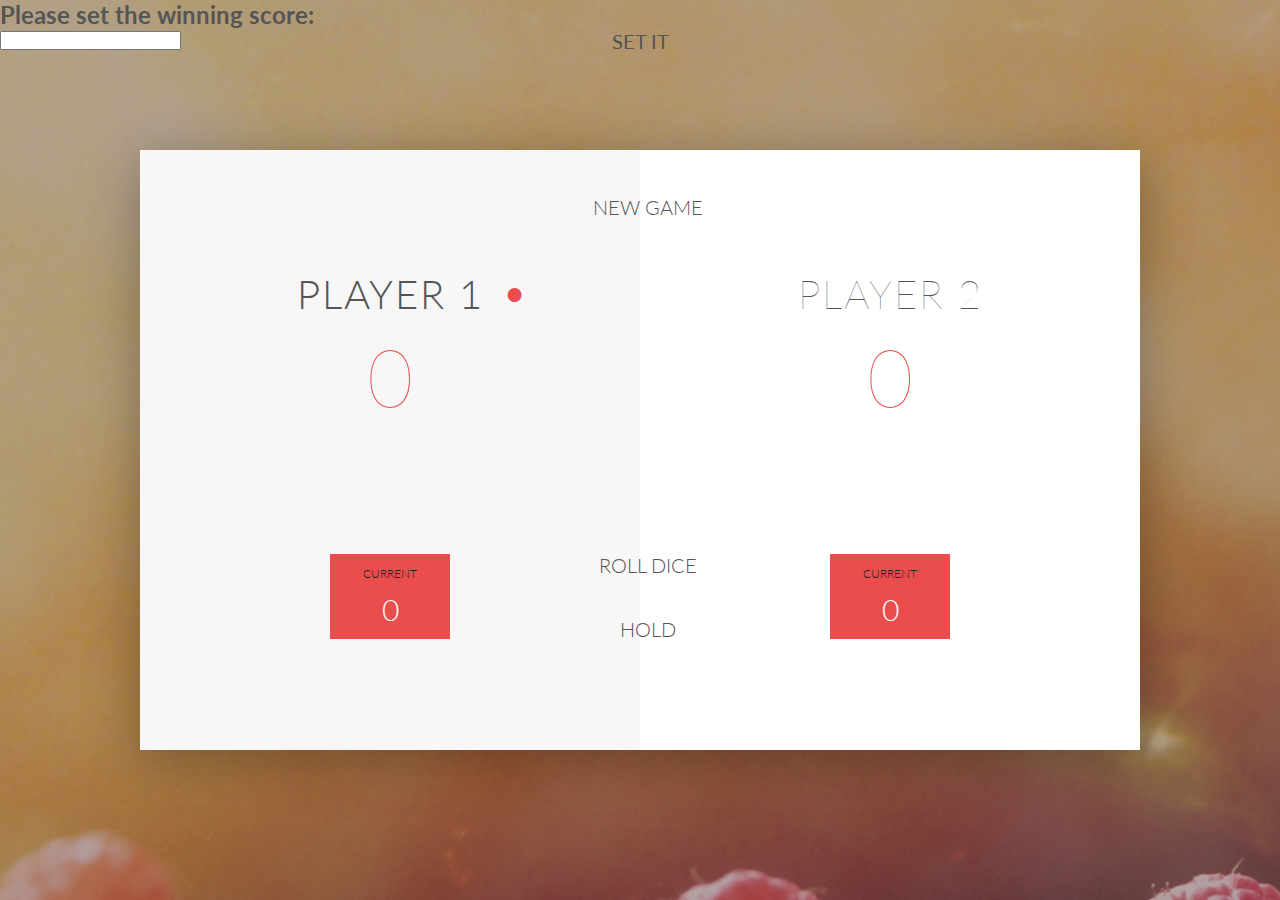
<file: 4-DOM-pig-game/index.html>
<!DOCTYPE html>
<html lang="en">
    <head>
        <meta charset="UTF-8">
        <link href="https://fonts.googleapis.com/css?family=Lato:100,300,600" rel="stylesheet" type="text/css">
        <link href="http://code.ionicframework.com/ionicons/2.0.1/css/ionicons.min.css" rel="stylesheet" type="text/css">
        <link type="text/css" rel="stylesheet" href="style.css">
        
        <title>Pig Game</title>
    </head>

    <body>
        <h2>Please set the winning score:</h2>
        <input type="number" class='finalScore' id="myNumber" value="">
        <button class="btn-set" id='setScore'><b>Set it</b></button>
        <div class="wrapper clearfix">
            <div class="player-0-panel active">
                <div class="player-name" id="name-0">Player 1</div>
                <div class="player-score" id="score-0">43</div>
                <div class="player-current-box">
                    <div class="player-current-label">Current</div>
                    <div class="player-current-score" id="current-0">11</div>
                </div>
            </div>
            
            <div class="player-1-panel">
                <div class="player-name" id="name-1">Player 2</div>
                <div class="player-score" id="score-1">72</div>
                <div class="player-current-box">
                    <div class="player-current-label">Current</div>
                    <div class="player-current-score" id="current-1">0</div>
                </div>
            </div>
            
            <button class="btn-new"><i class="ion-ios-plus-outline"></i>New game</button>
            <button class="btn-roll"><i class="ion-ios-loop"></i>Roll dice</button>
            <button class="btn-hold"><i class="ion-ios-download-outline"></i>Hold</button>
            
            <img src="dice-5.png" alt="Dice" class="dice">
            <img src="dice-5.png" alt="Dice2" class="dice2">
        </div>
        
        <script src="2dices.js"></script>
    </body>
</html>
</file>
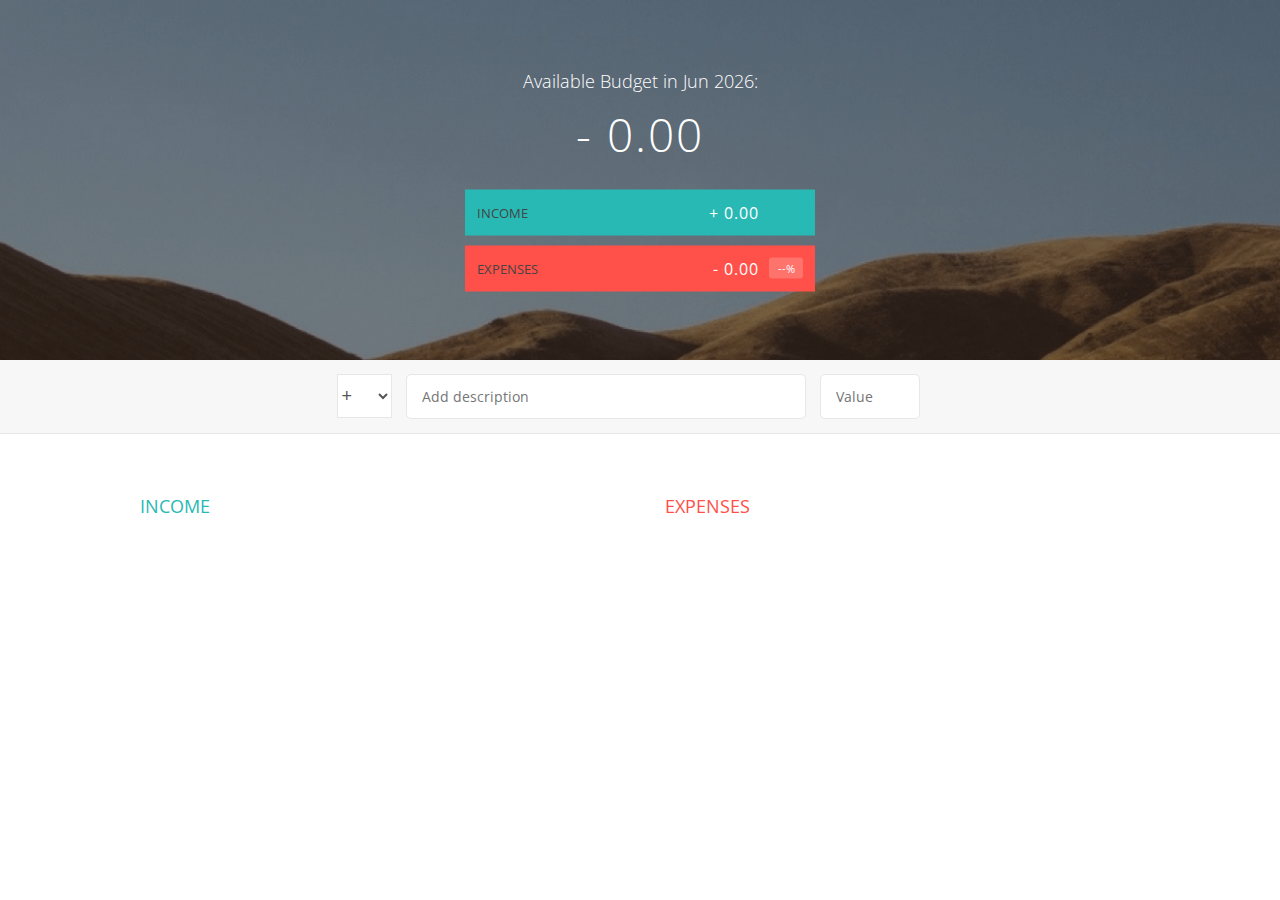
<file: 6-budgety/index.html>
<!DOCTYPE html>
<html lang="en">
    <head>
        <meta charset="UTF-8">
        <link href="https://fonts.googleapis.com/css?family=Open+Sans:100,300,400,600" rel="stylesheet" type="text/css">
        <link href="http://code.ionicframework.com/ionicons/2.0.1/css/ionicons.min.css" rel="stylesheet" type="text/css">
        <link type="text/css" rel="stylesheet" href="style.css">
        <title>Budgety</title>
    </head>
    <body>
        
        <div class="top">
            <div class="budget">
                <div class="budget__title">
                    Available Budget in <span class="budget__title--month">%Month%</span>:
                </div>
                
                <div class="budget__value">--</div>
                
                <div class="budget__income clearfix">
                    <div class="budget__income--text">Income</div>
                    <div class="right">
                        <div class="budget__income--value">--</div>
                        <div class="budget__income--percentage">&nbsp;</div>
                    </div>
                </div>
                
                <div class="budget__expenses clearfix">
                    <div class="budget__expenses--text">Expenses</div>
                    <div class="right clearfix">
                        <div class="budget__expenses--value">--</div>
                        <div class="budget__expenses--percentage">--</div>
                    </div>
                </div>
            </div>
        </div>
        
        
        
        <div class="bottom">
            <div class="add">
                <div class="add__container">
                    <select class="add__type">
                        <option value="inc" selected>+</option>
                        <option value="exp">-</option>
                    </select>
                    <input type="text" class="add__description" placeholder="Add description">
                    <input type="number" class="add__value" placeholder="Value">
                    <button class="add__btn"><i class="ion-ios-checkmark-outline"></i></button>
                </div>
            </div>
            
            <div class="container clearfix"> <!-- class name is separated by space -->
                <div class="income">
                    <h2 class="icome__title">Income</h2>
                    
                    <div class="income__list">
                       
                        <!--
                        <div class="item clearfix" id="income-0">
                            <div class="item__description">Salary</div>
                            <div class="right clearfix">
                                <div class="item__value">+ 2,100.00</div>
                                <div class="item__delete">
                                    <button class="item__delete--btn"><i class="ion-ios-close-outline"></i></button>
                                </div>
                            </div>
                        </div>
                        
                        <div class="item clearfix" id="income-1">
                            <div class="item__description">Sold car</div>
                            <div class="right clearfix">
                                <div class="item__value">+ 1,500.00</div>
                                <div class="item__delete">
                                    <button class="item__delete--btn"><i class="ion-ios-close-outline"></i></button>
                                </div>
                            </div>
                        </div>
                        -->
                        
                    </div>
                </div>
                
                
                
                <div class="expenses">
                    <h2 class="expenses__title">Expenses</h2>
                    
                    <div class="expenses__list">
                       
                        <!--
                        <div class="item clearfix" id="expense-0">
                            <div class="item__description">Apartment rent</div>
                            <div class="right clearfix">
                                <div class="item__value">- 900.00</div>
                                <div class="item__percentage">21%</div>
                                <div class="item__delete">
                                    <button class="item__delete--btn"><i class="ion-ios-close-outline"></i></button>
                                </div>
                            </div>
                        </div>

                        <div class="item clearfix" id="expense-1">
                            <div class="item__description">Grocery shopping</div>
                            <div class="right clearfix">
                                <div class="item__value">- 435.28</div>
                                <div class="item__percentage">10%</div>
                                <div class="item__delete">
                                    <button class="item__delete--btn"><i class="ion-ios-close-outline"></i></button>
                                </div>
                            </div>
                        </div>
                        -->
                        
                    </div>
                </div>
            </div>
            
            
        </div>
        
        <script src="app.js"></script>
    </body>
</html>
</file>
<file: 4-DOM-pig-game/style.css>
/**********************************************
*** GENERAL
**********************************************/

* {
    margin: 0;
    padding: 0;
    box-sizing: border-box;
    
}

.clearfix::after {
    content: "";
    display: table;
    clear: both;
}

body {
    background-image: linear-gradient(rgba(62, 20, 20, 0.4), rgba(62, 20, 20, 0.4)), url(back.jpg);
    background-size: cover;
    background-position: center;
    font-family: Lato;
    font-weight: 300;
    position: relative;
    height: 100vh;
    color: #555;
}

.wrapper {
    width: 1000px;
    position: absolute;
    top: 50%;
    left: 50%;
    transform: translate(-50%, -50%);
    background-color: #fff;
    box-shadow: 0px 10px 50px rgba(0, 0, 0, 0.3);
    overflow: hidden;
}

.player-0-panel,
.player-1-panel {
    width: 50%;
    float: left;
    height: 600px;
    padding: 100px;
}



/**********************************************
*** PLAYERS
**********************************************/

.player-name {
    font-size: 40px;
    text-align: center;
    text-transform: uppercase;
    letter-spacing: 2px;
    font-weight: 100;
    margin-top: 20px;
    margin-bottom: 10px;
    position: relative;
}

.player-score {
    text-align: center;
    font-size: 80px;
    font-weight: 100;
    color: #EB4D4D;
    margin-bottom: 130px;
}

.active { background-color: #f7f7f7; }
.active .player-name { font-weight: 300; }

.active .player-name::after {
    content: "\2022";
    font-size: 47px;
    position: absolute;
    color: #EB4D4D;
    top: -7px;
    right: 10px;
    
}

.player-current-box {
    background-color: #EB4D4D;
    color: #fff;
    width: 40%;
    margin: 0 auto;
    padding: 12px;
    text-align: center;
}

.player-current-label {
    text-transform: uppercase;
    margin-bottom: 10px;
    font-size: 12px;
    color: #222;
}

.player-current-score {
    font-size: 30px;
}

button {
    position: absolute;
    width: 200px;
    left: 50%;
    transform: translateX(-50%);
    color: #555;
    background: none;
    border: none;
    font-family: Lato;
    font-size: 20px;
    text-transform: uppercase;
    cursor: pointer;
    font-weight: 300;
    transition: background-color 0.3s, color 0.3s;
}

button:hover { font-weight: 800; }
button:hover i { margin-right: 20px; }

button:focus {
    outline: none;
}

i {
    color: #EB4D4D;
    display: inline-block;
    margin-right: 15px;
    font-size: 32px;
    line-height: 1;
    vertical-align: text-top;
    margin-top: -4px;
    transition: margin 0.3s;
}

.btn-new { top: 45px;}
.btn-roll { top: 403px;}
.btn-hold { top: 467px;}

.dice {
    position: absolute;
    left: 50%;
    top: 140px;
    transform: translateX(-50%);
    height: 100px;
    box-shadow: 0px 10px 60px rgba(0, 0, 0, 0.10);
}

.dice2 {
    position: absolute;
    left: 50%;
    top: 250px;
    transform: translateX(-50%);
    height: 100px;
    box-shadow: 0px 10px 60px rgba(0, 0, 0, 0.10);
}



.winner { background-color: #f7f7f7; }
.winner .player-name { font-weight: 300; color: #EB4D4D; }
</file>
<file: 6-budgety/style.css>
/**********************************************
*** GENERAL
**********************************************/

* {
    margin: 0;
    padding: 0;
    box-sizing: border-box;
}

.clearfix::after {
    content: "";
    display: table;
    clear: both;
}

body {
    color: #555;
    font-family: Open Sans;
    font-size: 16px;
    position: relative;
    height: 100vh;
    font-weight: 400;
}

.right { float: right; }
.red { color: #FF5049 !important; }
.red-focus:focus { border: 1px solid #FF5049 !important; }

/**********************************************
*** TOP PART
**********************************************/

.top {
    height: 40vh;
    background-image: linear-gradient(rgba(0, 0, 0, 0.35), rgba(0, 0, 0, 0.35)), url(back.png);
    background-size: cover;
    background-position: center;
    position: relative;
}

.budget {
    position: absolute;
    width: 350px;
    top: 50%;
    left: 50%;
    transform: translate(-50%, -50%);
    color: #fff;
}

.budget__title {
    font-size: 18px;
    text-align: center;
    margin-bottom: 10px;
    font-weight: 300;
}

.budget__value {
    font-weight: 300;
    font-size: 46px;
    text-align: center;
    margin-bottom: 25px;
    letter-spacing: 2px;
}

.budget__income,
.budget__expenses {
    padding: 12px;
    text-transform: uppercase;
}

.budget__income {
    margin-bottom: 10px;
    background-color: #28B9B5;
}

.budget__expenses {
    background-color: #FF5049;
}

.budget__income--text,
.budget__expenses--text {
    float: left;
    font-size: 13px;
    color: #444;
    margin-top: 2px;
}

.budget__income--value,
.budget__expenses--value {
    letter-spacing: 1px;
    float: left;
}

.budget__income--percentage,
.budget__expenses--percentage {
    float: left;
    width: 34px;
    font-size: 11px;
    padding: 3px 0;
    margin-left: 10px;
}

.budget__expenses--percentage {
    background-color: rgba(255, 255, 255, 0.2);
    text-align: center;
    border-radius: 3px;
}


/**********************************************
*** BOTTOM PART
**********************************************/

/***** FORM *****/
.add {
    padding: 14px;
    border-bottom: 1px solid #e7e7e7;
    background-color: #f7f7f7;
}

.add__container {
    margin: 0 auto;
    text-align: center;
}

.add__type {
    width: 55px;
    border: 1px solid #e7e7e7;
    height: 44px;
    font-size: 18px;
    color: inherit;
    background-color: #fff;
    margin-right: 10px;
    font-weight: 300;
    transition: border 0.3s;
}

.add__description,
.add__value {
    border: 1px solid #e7e7e7;
    background-color: #fff;
    color: inherit;
    font-family: inherit;
    font-size: 14px;
    padding: 12px 15px;
    margin-right: 10px;
    border-radius: 5px;
    transition: border 0.3s;
}

.add__description { width: 400px;}
.add__value { width: 100px;}

.add__btn {
    font-size: 35px;
    background: none;
    border: none;
    color: #28B9B5;
    cursor: pointer;
    display: inline-block;
    vertical-align: middle;
    line-height: 1.1;
    margin-left: 10px;
}

.add__btn:active { transform: translateY(2px); }

.add__type:focus,
.add__description:focus,
.add__value:focus {
    outline: none;
    border: 1px solid #28B9B5;
}

.add__btn:focus { outline: none; }

/***** LISTS *****/
.container {
    width: 1000px;
    margin: 60px auto;
}

.income {
    float: left;
    width: 475px;
    margin-right: 50px;
}

.expenses {
    float: left;
    width: 475px;
}

h2 {
    text-transform: uppercase;
    font-size: 18px;
    font-weight: 400;
    margin-bottom: 15px;
}

.icome__title { color: #28B9B5; }
.expenses__title { color: #FF5049; }

.item {
    padding: 13px;
    border-bottom: 1px solid #e7e7e7;
}

.item:first-child { border-top: 1px solid #e7e7e7; }
.item:nth-child(even) { background-color: #f7f7f7; }

.item__description {
    float: left;
}

.item__value {
    float: left;
    transition: transform 0.3s;
}

.item__percentage {
    float: left;
    margin-left: 20px;
    transition: transform 0.3s;
    font-size: 11px;
    background-color: #FFDAD9;
    padding: 3px;
    border-radius: 3px;
    width: 32px;
    text-align: center;
}

.income .item__value,
.income .item__delete--btn {
    color: #28B9B5;
}

.expenses .item__value,
.expenses .item__percentage,
.expenses .item__delete--btn {
    color: #FF5049;
}


.item__delete {
    float: left;
}

.item__delete--btn {
    font-size: 22px;
    background: none;
    border: none;
    cursor: pointer;
    display: inline-block;
    vertical-align: middle;
    line-height: 1;
    display: none;
}

.item__delete--btn:focus { outline: none; }
.item__delete--btn:active { transform: translateY(2px); }

.item:hover .item__delete--btn { display: block; }
.item:hover .item__value { transform: translateX(-20px); }
.item:hover .item__percentage { transform: translateX(-20px); }


.unpaid {
    background-color: #FFDAD9 !important;
    cursor: pointer;
    color: #FF5049;

}

.unpaid .item__percentage { box-shadow: 0 2px 6px 0 rgba(0, 0, 0, 0.1); }
.unpaid:hover .item__description { font-weight: 900; }
</file>
